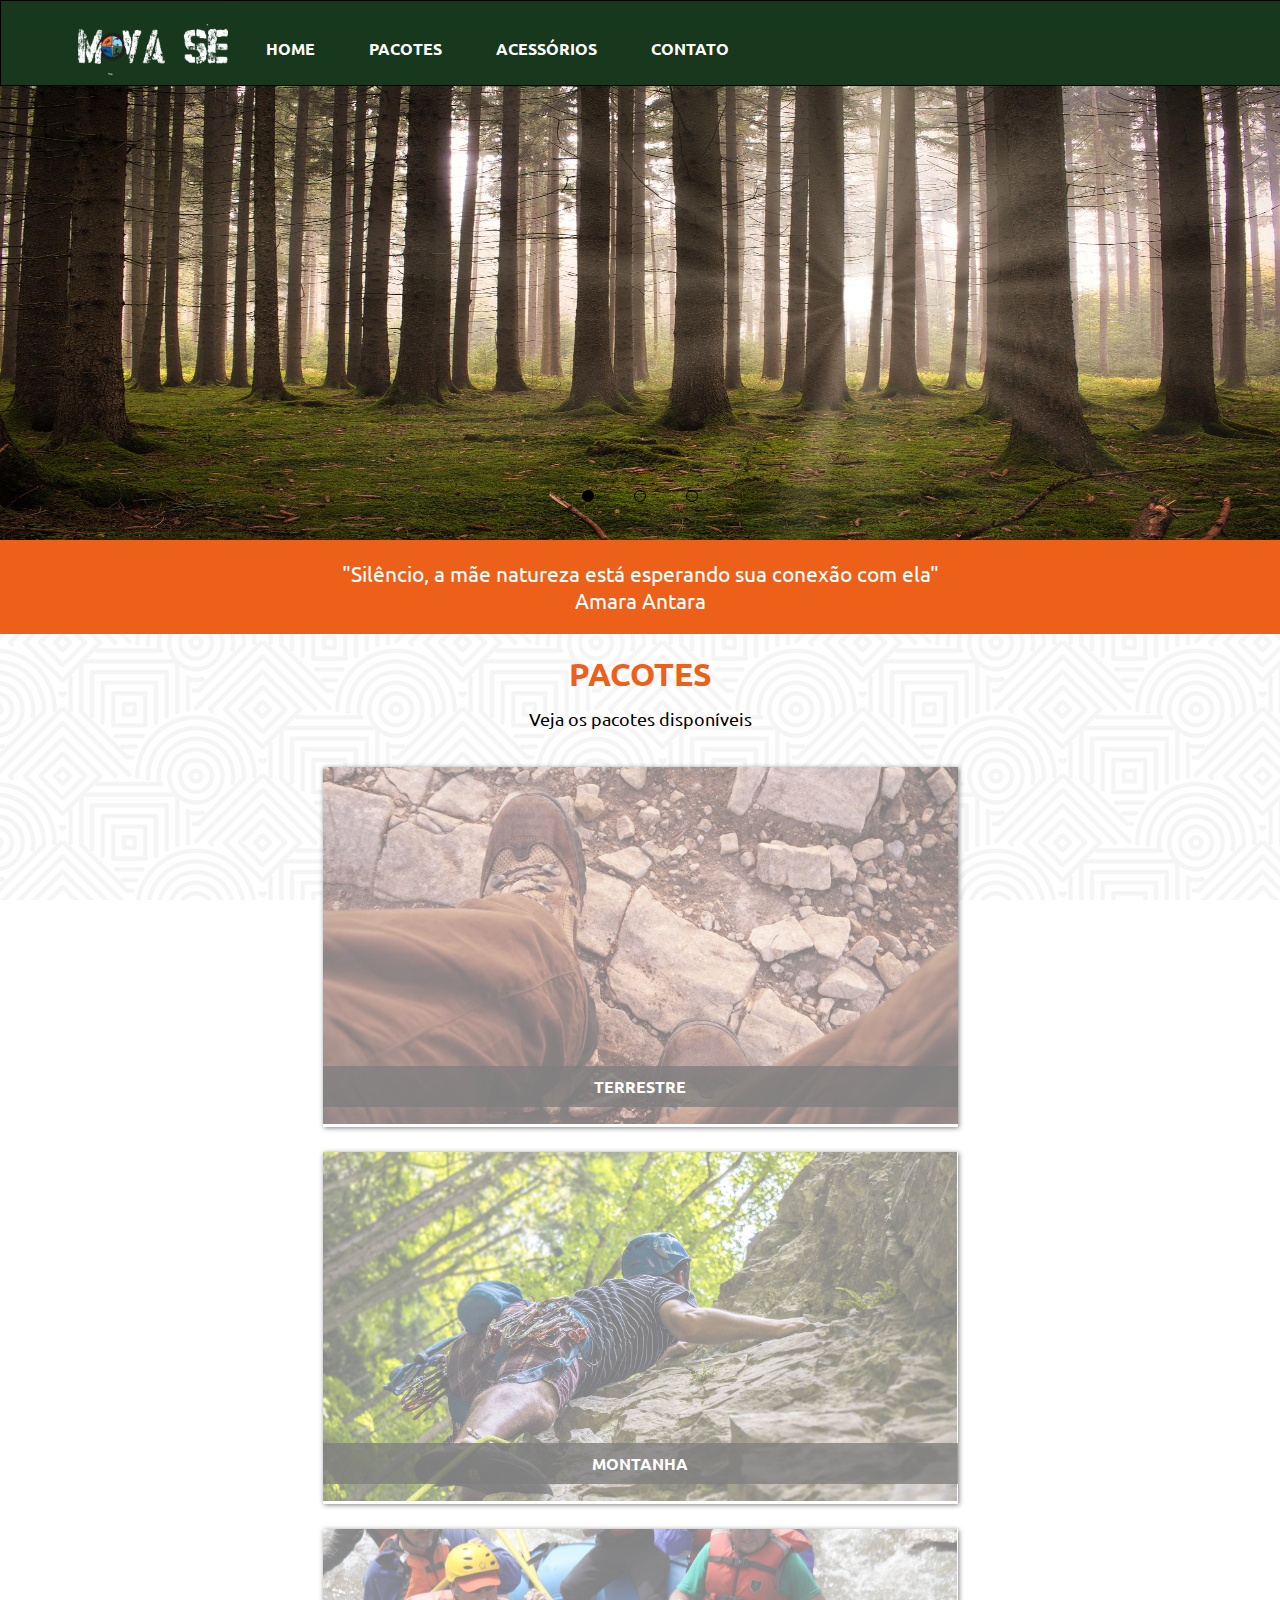
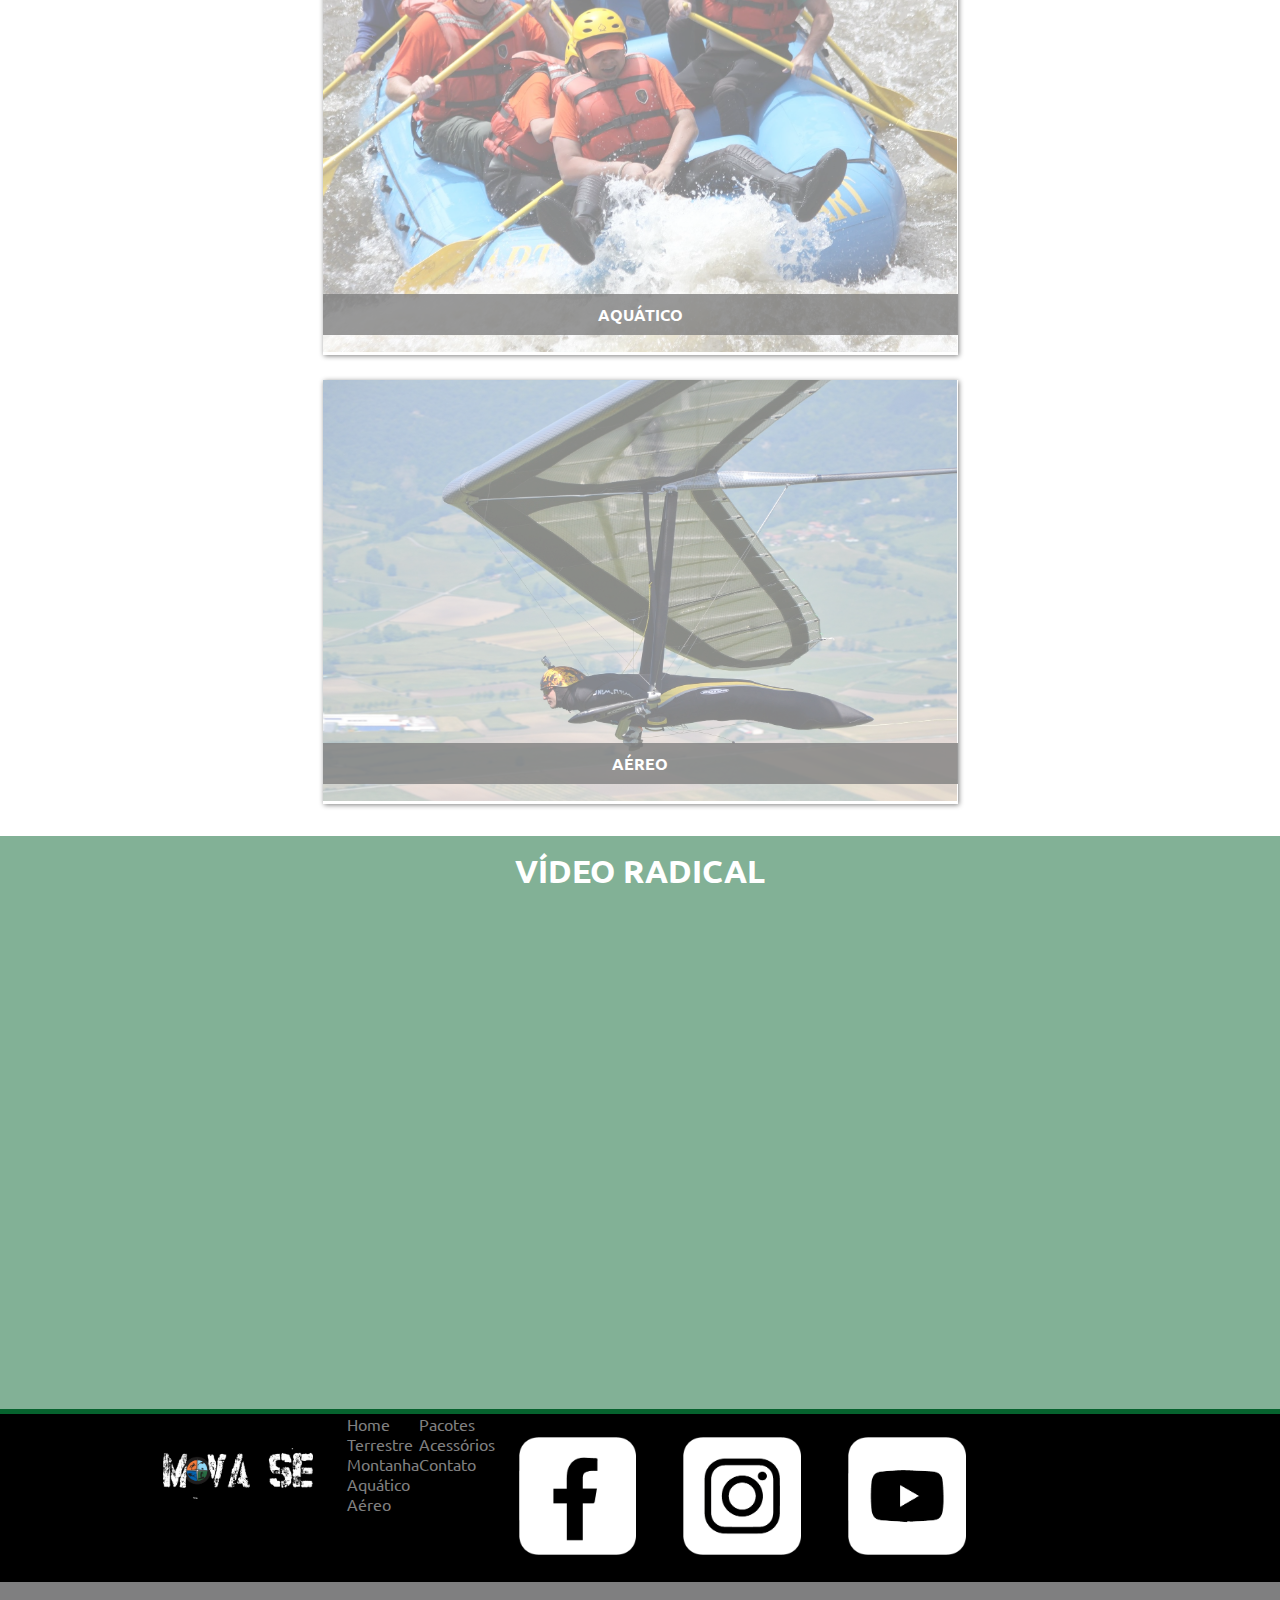
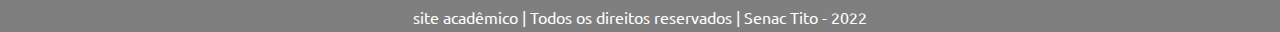
<file: site-movase/index.html>
<!DOCTYPE html>
<html lang="pt-br">

<head>
    <meta charset="UTF-8">
    <meta nome="viewport" content="width=device-width, initial-scale=1">
    <title>Mova-se</title>


    <link rel="icon" href="./imagem/icone_logo.png" sizes="64x64">

    <link rel="stylesheet" href="./css/estilos.css"> <!-- 1o CSS Reset -->
</head>

<body>
    <header class="topo">
        <h1>
            <a href="index.html"><img src="./imagem/logo.png"></a>
        </h1>
        <nav>
            <ul>
                <li><a href="index.html">Home</a></li>
                <li><a href="pacotes.html">Pacotes</a></li>
                <li><a href="acessorios.html">Acessórios</a></li>
                <li><a href="contato.html">Contato</a></li>
            </ul>
        </nav>
    </header>

    <div id="slider">
        <div id="slides">
            <input type="radio" name="radio-btn" id="radio1">
            <input type="radio" name="radio-btn" id="radio2">
            <input type="radio" name="radio-btn" id="radio3">
            <div class="slide first">
                <img src="imagem/arvores.jpg" alt="">
            </div>
            <div class="slide">
                <img src="./imagem/asa-delta.jpg" alt="">
            </div>
            <div class="slide">
                <img src="./imagem/caminho-bike.jpg" alt="">
            </div>
            <div id="navigation-auto">
                <div class="auto-btn1"></div>
                <div class="auto-btn2"></div>
                <div class="auto-btn3"></div>
            </div>
        </div>
    </div>
    </div>
    
        <!--<article id="destaque">
            <div class="text-destaque">
                <p>Explore trilhas e cachoeiras em lugares incríveis</p>
            </div>
        </article>-->

    <main id="conteudo">


        <aside id="frase">
            <p>"Silêncio, a mãe natureza está esperando
                sua conexão com ela"<br>Amara Antara</p>
        </aside>
        <article class="card">
            <h2 class="titulo">PACOTES</h2>
            <p>Veja os pacotes disponíveis</p>
            <div class="card-conteudo">
                <figure>
                    <a href="pacotes.html"><img src="imagem/capa-terrestre.jpg" alt=""></a>
                    <figcaption>Terrestre</figcaption>
                </figure>
                <figure>
                    <a href="pacotes.html"><img src="imagem/escalada.jpg" alt=""></a>
                    <figcaption>Montanha</figcaption>
                </figure>
                <figure>
                    <a href="pacotes.html"> <img src="imagem/rafting.jpg" alt=""></a>
                    <figcaption>Aquático</figcaption>
                </figure>
                <figure>
                    <a href="pacotes.html"><img src="imagem/asa-delta.jpg" alt=""></a>
                    <figcaption>Aéreo</figcaption>
                </figure>
            </div>
        </article>
        <div id="video">
            <h2 class="titulo" id="titulo-video">Vídeo Radical</h2>
            <iframe width="80%" height="450" src="https://www.youtube.com/embed/LPO5BZnzuIs?start=130"
                title="YouTube video player" frameborder="0"
                allow="accelerometer; autoplay; clipboard-write; encrypted-media; gyroscope; picture-in-picture"
                allowfullscreen></iframe>
        </div>
    </main>

<footer class="rodape">
    <div class="rodape-conteudo">
        <div id="logo-rodape"><a href="index.html"><img src="./imagem/logo.png" alt="logotipo"></a></div>
        <div class="menu-rodape">
            <ul>
                <li><a href="index.html"></a>Home</li>
                <li><a href="#"></a>Terrestre</li>
                <li><a href="#"></a>Montanha</li>
                <li><a href="#"></a>Aquático</li>
                <li><a href="#"></a>Aéreo</li>
            </ul>
        </div>
        <div class="menu-rodape">
            <ul>
                <li><a href="index.html"></a>Pacotes</li>
                <li><a href="acessorios.html"></a>Acessórios</li>
                <li><a href="contato.html"></a>Contato</li>
            </ul>
        </div>
        <div class="redes">
            <ul>
                <li><img src="imagem/facebook.png" alt="Logo facebook"></li>
                <li><img src="imagem/insta.png" alt="Logo Instagram"></li>
                <li><img src="imagem/youtube.png" alt="Logo Youtube"></li>
            </ul>
        </div>
    </div>
    <div class="assinatura">
        <p>site acadêmico | Todos os direitos reservados | Senac Tito - 2022</p>
    </div>
</footer>
<script src="./js/script.js"></script>
</body>
</html>
</file>
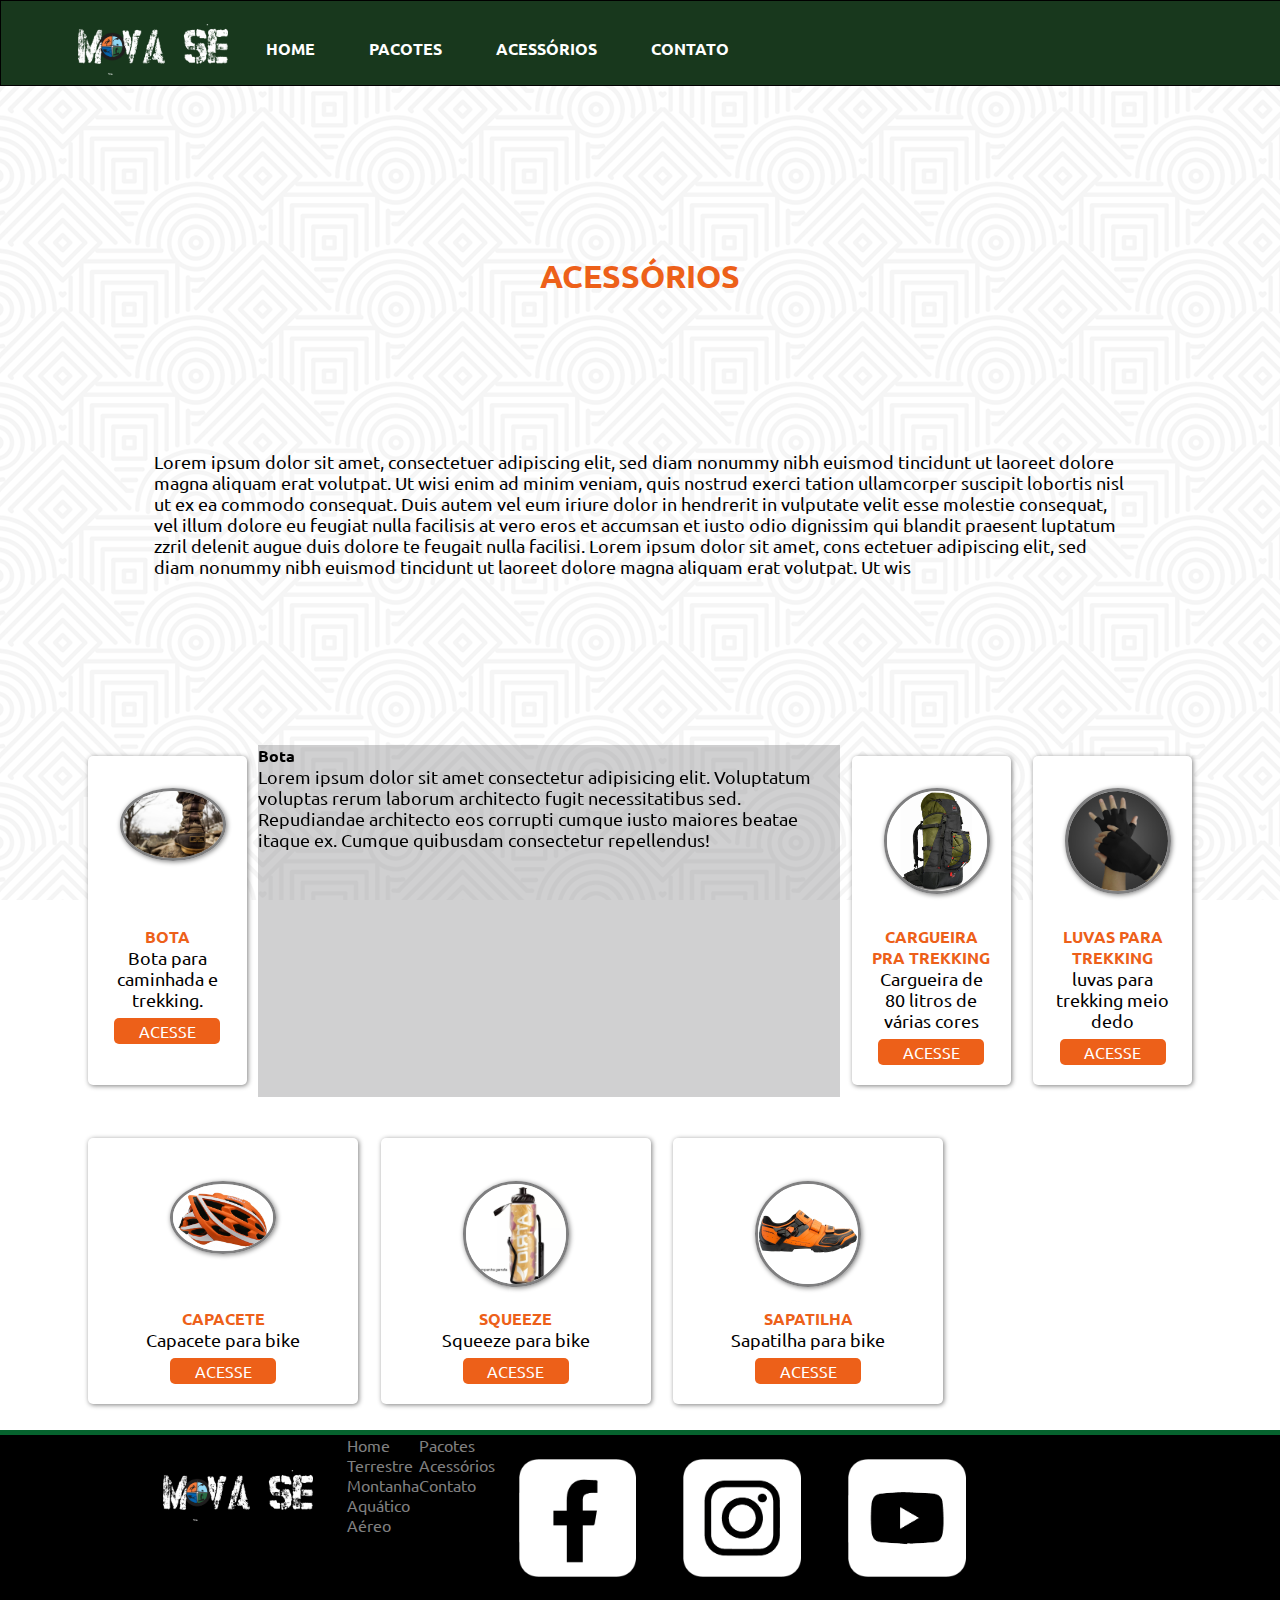
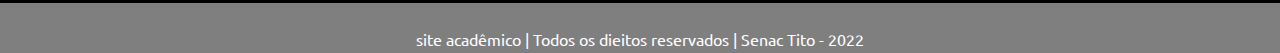
<file: site-movase/acessorios.html>
<!DOCTYPE html>
<html lang="pt-br">

<head>
    <meta charset="UTF-8">
    <meta nome="viewport" content="width=device-width, initial-scale=1">
    <link rel="stylesheet" href="./css/estilos.css">
    <title>Mova-se</title>
    <link rel="icon" href="./imagem/icone_logo.png" sizes="64x64">
    <script src="https://code.jquery.com/jquery-3.1.1.min.js"></script>
    <script src="https://maxcdn.bootstrapcdn.com/bootstrap/3.3.7/js/bootstrap.min.js"></script>

</head>

<body>
    <header class="topo">
        <h1>
            <a href="index.html"><img src="./imagem/logo.png"></a>
        </h1>
        <nav>
            <ul>
                <li><a href="index.html">Home</a></li>
                <li><a href="pacotes.html">Pacotes</a></li>
                <li><a href="acessorios.html">Acessórios</a></li>
                <li><a href="contato.html">Contato</a></li>
            </ul>
        </nav>
    </header>
    <main id="conteudo">
        <div class="conteudo-info">
            <h2 class="titulo">Acessórios</h2>
            <p>Lorem ipsum dolor sit amet, consectetuer adipiscing elit, sed diam nonummy nibh
                euismod tincidunt ut laoreet dolore magna aliquam erat volutpat. Ut wisi enim ad
                minim veniam, quis nostrud exerci tation ullamcorper suscipit lobortis nisl ut ex ea commodo consequat.
                Duis autem vel eum iriure dolor in hendrerit in
                vulputate velit esse molestie consequat, vel illum dolore eu feugiat nulla facilisis
                at vero eros et accumsan et iusto odio dignissim qui blandit praesent luptatum
                zzril delenit augue duis dolore te feugait nulla facilisi.
                Lorem ipsum dolor sit amet, cons ectetuer adipiscing elit, sed diam nonummy nibh
                euismod tincidunt ut laoreet dolore magna aliquam erat volutpat. Ut wis</p>
        </div>
        <div class="acessorios">
            <div class="produtos">
                <div class="img-produto">
                    <img src="imagem/bota.jpg" alt="bota">
                </div>
                <h4>BOTA</h4>
                <p>Bota para caminhada e trekking.</p>
                <div class="acesse" class="btn btn-primary" data-toggle="modal" data-target="#modal-mensagem">Acesse
                </div>
            </div>
            <div class="modalfade" id="modal-mensagem">
                <div class="modal-dialog">
                    <div class="modal-content">
                        <div class="modal-header">
                            <h4 class="modal-title">Bota</h4>
                        </div>
                        <div class="modal-body" id="mensagem">
                            <p>Lorem ipsum dolor sit amet consectetur adipisicing elit. Voluptatum voluptas rerum
                                laborum architecto fugit necessitatibus sed. Repudiandae architecto eos corrupti
                                cumque iusto maiores beatae itaque ex. Cumque quibusdam consectetur repellendus!</p>
                        </div>
                        <div class="modal-footer">
                        </div>
                    </div>
                </div>

            </div>

            <div class="produtos">
                <div class="img-produto">
                    <img src="imagem/mochila.jpg" alt="michila">
                </div>
                <h4>CARGUEIRA PRA TREKKING</h4>
                <p>Cargueira de 80 litros de várias cores</p>
                <div class="acesse">Acesse</div>
            </div>

            <div class="produtos">
                <div class="img-produto">
                    <img src="imagem/luvas.jpg" alt="luvas">
                </div>
                <h4>LUVAS PARA TREKKING</h4>
                <p>luvas para trekking meio dedo</p>
                <div class="acesse">Acesse</div>

            </div>
        </div>

        <div class="acessorios">
            <div class="produtos">
                <div class="img-produto">
                    <img src="imagem/capacete.jpg" alt="">
                </div>
                <h4>CAPACETE</h4>
                <p>Capacete para bike</p>
                <div class="acesse">Acesse</div>

            </div>

            <div class="produtos">
                <div class="img-produto">
                    <img src="imagem/squeeze.jpg" alt="">
                </div>
                <h4>SQUEEZE</h4>
                <p>Squeeze para bike</p>
                <div class="acesse">Acesse</div>

            </div>

            <div class="produtos">
                <div class="img-produto">
                    <img src="imagem/sapatilha-escalada.jpg" alt="">
                </div>
                <h4>SAPATILHA</h4>
                <p>Sapatilha para bike</p>
                <div class="acesse">Acesse</div>
            </div>
        </div>

    </main>

    <footer class="rodape">
        <div class="rodape-conteudo">
            <div id="logo-rodape"><a href="index.html"><img src="./imagem/logo.png" alt="logotipo"></a></div>
            <div class="menu-rodape">
                <ul>
                    <li><a href="index.html"></a>Home</li>
                    <li><a href="#"></a>Terrestre</li>
                    <li><a href="#"></a>Montanha</li>
                    <li><a href="#"></a>Aquático</li>
                    <li><a href="#"></a>Aéreo</li>
                </ul>
            </div>
            <div class="menu-rodape">
                <ul>
                    <li><a href="index.html"></a>Pacotes</li>
                    <li><a href="acessorios.html"></a>Acessórios</li>
                    <li><a href="contato.html"></a>Contato</li>
                </ul>
            </div>
            <div class="redes">
                <ul>
                    <li><img src="imagem/facebook.png" alt="Logo facebook"></li>
                    <li><img src="imagem/insta.png" alt="Logo Instagram"></li>
                    <li><img src="imagem/youtube.png" alt="Logo Youtube"></li>
                </ul>
            </div>
        </div>
        <div class="assinatura">
            <p>site acadêmico | Todos os dieitos reservados | Senac Tito - 2022</p>
        </div>

    </footer>
    <script src="./js/script.js"></script>
</body>

</html>
</file>
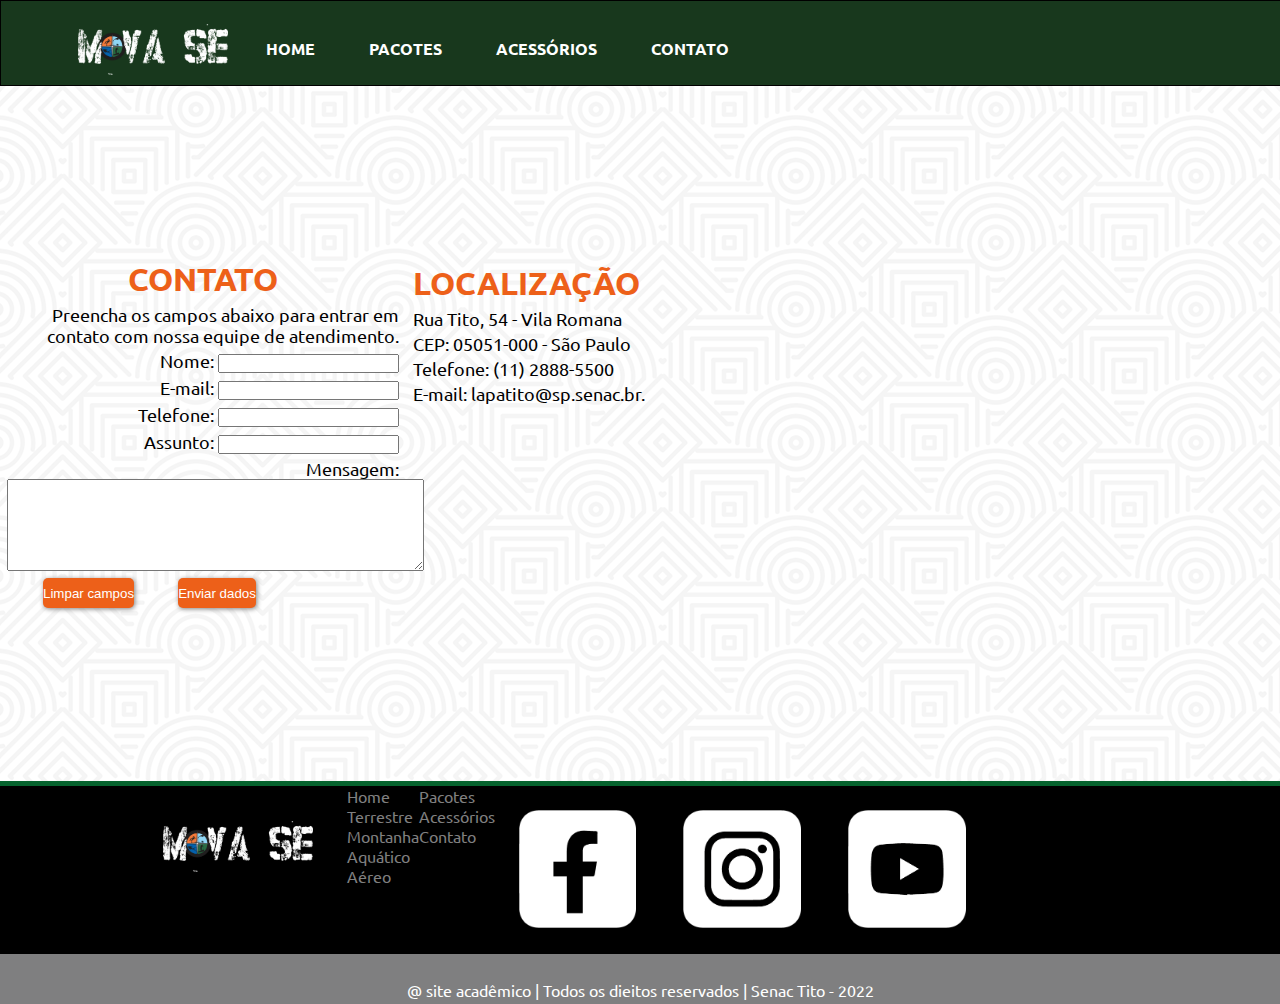
<file: site-movase/contato.html>
<!DOCTYPE html>
<html lang="pt-br">
<head>
    <meta charset="UTF-8">
    <meta nome="viewport" content="width=device-width, initial-scale=1">
    <link rel="stylesheet" href="./css/estilos.css">
    <title>Mova-se</title>
    <link rel="icon" href="./imagem/icone_logo.png" sizes="64x64">
</head>
<body>
    <header class="topo">
        <h1>
            <a href="index.html"><img src="./imagem/logo.png"></a>
        </h1>
        <nav>
            <ul>
                <li><a href="index.html">Home</a></li>
                <li><a href="pacotes.html">Pacotes</a></li>
                <li><a href="acessorios.html">Acessórios</a></li>
                <li><a href="contato.html">Contato</a></li>
            </ul>
        </nav>
    </header>
    <main id="conteudo">
        <div class="conteudo-info" id="conteudo-contato">
            <article class="cont-contato">
                <div class="formulario">
                    <h2 class="titulo">contato</h2>
                    <p>Preencha os campos abaixo para entrar em contato com nossa equipe de atendimento.</p>
                    <form action="envia-email.php" id="form-contato" method="POST">
                        <p>
                            <label for="nome">Nome:</label>
                            <input tabindex="5" required type="text" id="nome" name="nome">
                        </p>
                        <p>
                            <label for="email">E-mail:</label>
                            <input tabindex="6" required type="email" id="email" name="email">
                        </p>
                        <p>
                            <label for="telefone">Telefone:</label>
                            <input tabindex="7" type="tel" id="telefone" name="telefone">
                        </p>
                        <p>
                            <label for="assunto">Assunto:</label>
                            <input tabindex="8" required type="text" id="assunto" name="assunto">
                        </p>
                        <p>
                            <label for="mensagem">Mensagem:</label>
                            <textarea tabindex="9" name="mensagem" id="mensagem" cols="50" rows="6"></textarea>
                        </p>
                        <button tabindex="11" id="limpar" name="limpar" type="reset">Limpar campos</button>
                        <button tabindex="10" id="enviar" name="enviar">Enviar dados</button>
                    </form>
            
                </div>
            </article>
                <article class="cont-contato">
                <div class="localizacao">
                    <h2 class="titulo">LOCALIZAÇÃO</h2>
                    <p> Rua Tito, 54 - Vila Romana</p>
                    <p> CEP: 05051-000 - São Paulo</p>
                    <p>Telefone: (11) 2888-5500</p>
                    <p>E-mail: lapatito@sp.senac.br.</p>
                    <iframe
                        src="https://www.google.com/maps/embed?pb=!1m18!1m12!1m3!1d3658.1225686689518!2d-46.691815399999996!3d-23.528093600000002!2m3!1f0!2f0!3f0!3m2!1i1024!2i768!4f13.1!3m3!1m2!1s0x94cef8775663b04f%3A0x923835e9005f8309!2sSenac%20Lapa%20Tito!5e0!3m2!1spt-BR!2sbr!4v1659637822304!5m2!1spt-BR!2sbr"
                        width="400" height="350" style="border:0;" allowfullscreen="" loading="lazy"
                        referrerpolicy="no-referrer-when-downgrade"></iframe>
                </div>
            </article>
            </article>
        </div>
    </main>
</body>
<footer class="rodape">
    <div class="rodape-conteudo">
        <div id="logo-rodape"><a href="index.html"><img src="./imagem/logo.png" alt="logotipo"></a></div>
        <div class="menu-rodape">
            <ul>
                <li><a href="index.html"></a>Home</li>
                <li><a href="#"></a>Terrestre</li>
                <li><a href="#"></a>Montanha</li>
                <li><a href="#"></a>Aquático</li>
                <li><a href="#"></a>Aéreo</li>
            </ul>
        </div>
        <div class="menu-rodape">
            <ul>
                <li><a href="index.html"></a>Pacotes</li>
                <li><a href="acessorios.html"></a>Acessórios</li>
                <li><a href="contato.html"></a>Contato</li>
            </ul>
        </div>
        <div class="redes">
            <ul>
                <li><img src="imagem/facebook.png" alt="Logo facebook"></li>
                <li><img src="imagem/insta.png" alt="Logo Instagram"></li>
                <li><img src="imagem/youtube.png" alt="Logo Youtube"></li>
            </ul>
        </div>
    </div>
    <div class="assinatura">
        <p>@ site acadêmico | Todos os dieitos reservados | Senac Tito - 2022</p>
    </div>
</footer>

</html>
</file>
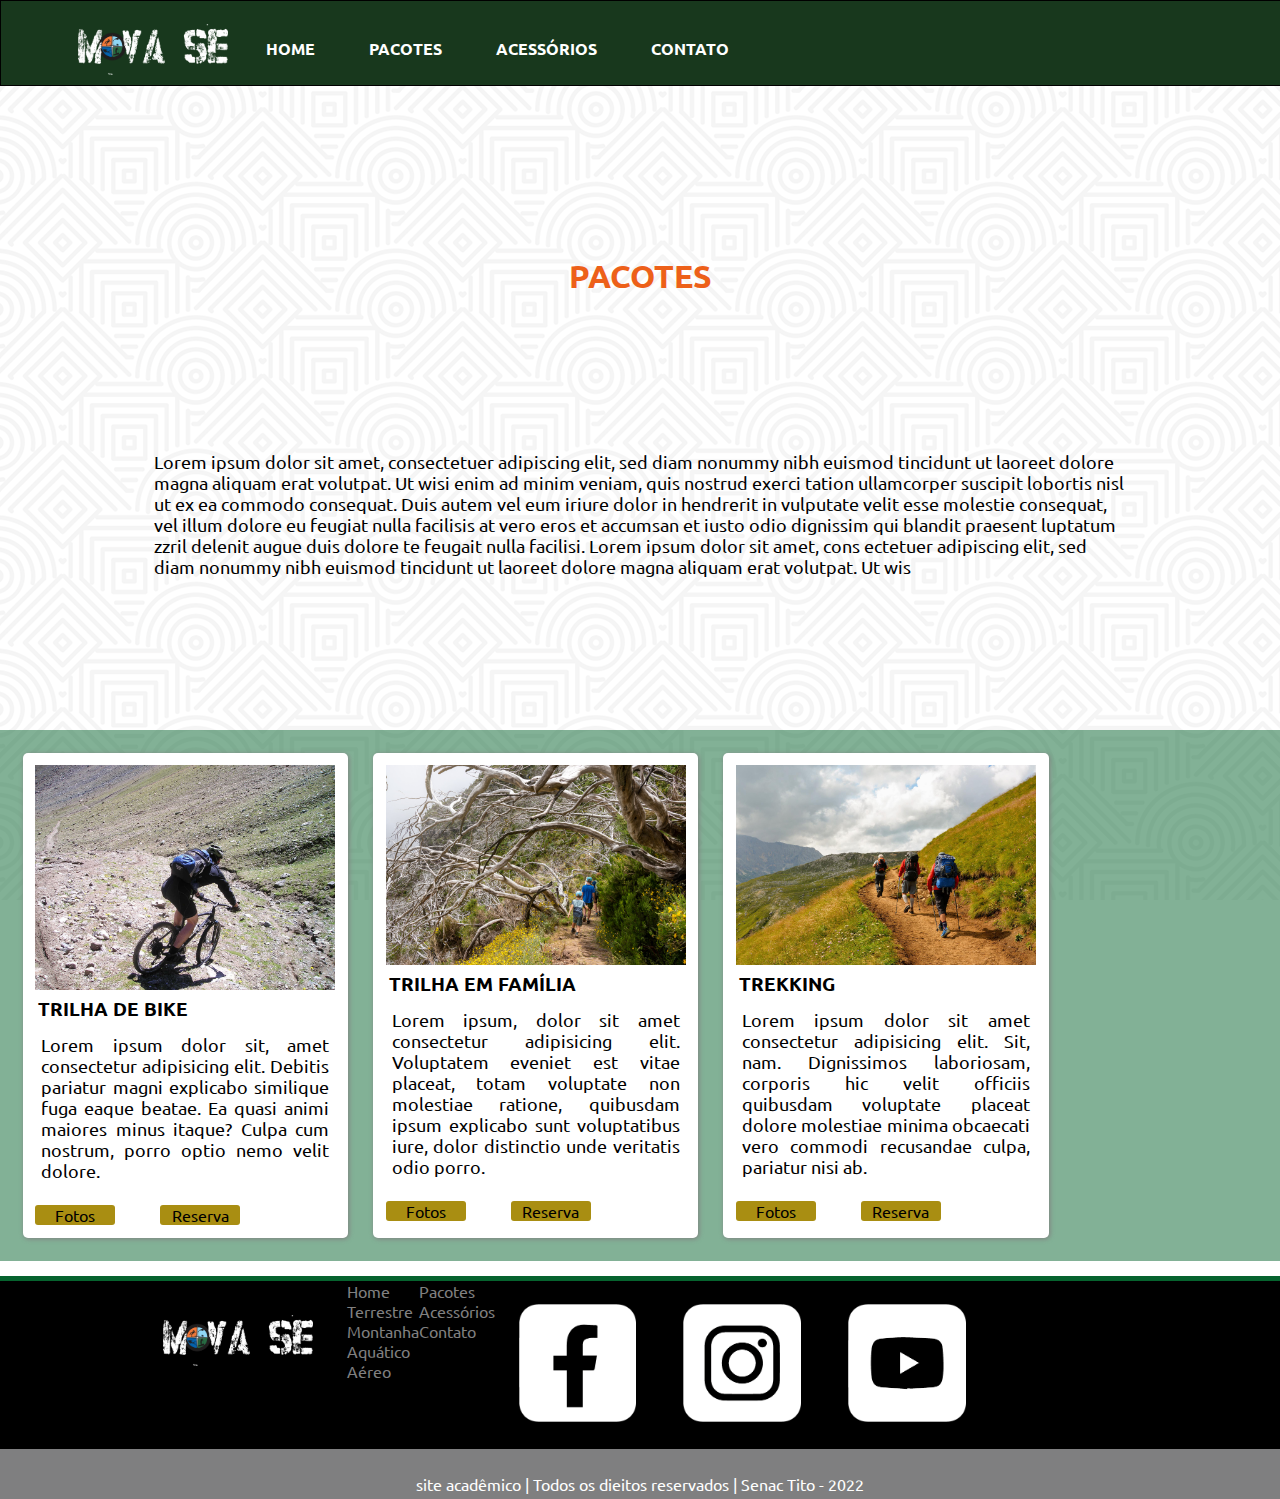
<file: site-movase/pacotes.html>
<!DOCTYPE html>
<html lang="pt-br">

<head>
    <meta charset="UTF-8">
    <meta nome="viewport" content="width=device-width, initial-scale=1">
    <link rel="stylesheet" href="./css/estilos.css">
    <title>Mova-se</title>
    <link rel="icon" href="./imagem/icone_logo.png" sizes="64x64">
</head>

<body>
    <header class="topo">
        <h1>
            <a href="index.html"><img src="./imagem/logo.png"></a>
        </h1>
        <nav>
            <ul>
                <li><a href="index.html">Home</a></li>
                <li><a href="pacotes.html">Pacotes</a></li>
                <li><a href="acessorios.html">Acessórios</a></li>
                <li><a href="contato.html">Contato</a></li>
            </ul>
        </nav>
    </header>
    <main id="conteudo">
        <div class="conteudo-info">
            <h2 class="titulo">Pacotes</h2>
            <p>Lorem ipsum dolor sit amet, consectetuer adipiscing elit, sed diam nonummy nibh
                euismod tincidunt ut laoreet dolore magna aliquam erat volutpat. Ut wisi enim ad
                minim veniam, quis nostrud exerci tation ullamcorper suscipit lobortis nisl ut ex ea commodo consequat.
                Duis autem vel eum iriure dolor in hendrerit in
                vulputate velit esse molestie consequat, vel illum dolore eu feugiat nulla facilisis
                at vero eros et accumsan et iusto odio dignissim qui blandit praesent luptatum
                zzril delenit augue duis dolore te feugait nulla facilisi.
                Lorem ipsum dolor sit amet, cons ectetuer adipiscing elit, sed diam nonummy nibh
                euismod tincidunt ut laoreet dolore magna aliquam erat volutpat. Ut wis</p>
        </div>

        <div class="card" id="card-pacote">
            <section class="card-pacote-info">
                <img src="imagem/mountain-bike.jpg" alt="">
                <h3>TRILHA DE BIKE</h3>
                <p>Lorem ipsum dolor sit, amet consectetur adipisicing elit. Debitis pariatur magni explicabo similique
                    fuga eaque beatae. Ea quasi animi maiores minus itaque? Culpa cum nostrum, porro optio nemo velit
                    dolore.</p>
                <div class="pac-flex">
                    <div class="pac-fotos"> <a href="#">Fotos</a></div>
                    <div class="pac-reserva"><a href="#">Reserva</a></div>
                </div>
            </section>

            <section class="card-pacote-info">
                <img src="imagem/trilha2.jpg" alt="">
                <h3>TRILHA EM FAMÍLIA</h3>
                <p>Lorem ipsum, dolor sit amet consectetur adipisicing elit. Voluptatem eveniet est vitae placeat, totam
                    voluptate non molestiae ratione, quibusdam ipsum explicabo sunt voluptatibus iure, dolor distinctio
                    unde veritatis odio porro.</p>
                <div class="pac-flex">
                    <div class="pac-fotos"> <a href="#">Fotos</a></div>
                    <div class="pac-reserva"><a href="#">Reserva</a></div>
                </div>
            </section>

            <section class="card-pacote-info">
                <img src="imagem/trilha.jpg" alt="">
                <h3>TREKKING</h3>
                <p>Lorem ipsum dolor sit amet consectetur adipisicing elit. Sit, nam. Dignissimos laboriosam, corporis
                    hic velit officiis quibusdam voluptate placeat dolore molestiae minima obcaecati vero commodi
                    recusandae culpa, pariatur nisi ab.</p>
                <div class="pac-flex">
                    <div class="pac-fotos"> <a href="#">Fotos</a></div>
                    <div class="pac-reserva"><a href="#">Reserva</a></div>
                </div>
            </section>
        </div>
    </main>
</body>
<footer class="rodape">
    <div class="rodape-conteudo">
        <div id="logo-rodape"><a href="index.html"><img src="./imagem/logo.png" alt="logotipo"></a></div>
        <div class="menu-rodape">
            <ul>
                <li><a href="index.html"></a>Home</li>
                <li><a href="#"></a>Terrestre</li>
                <li><a href="#"></a>Montanha</li>
                <li><a href="#"></a>Aquático</li>
                <li><a href="#"></a>Aéreo</li>
            </ul>
        </div>
        <div class="menu-rodape">
            <ul>
                <li><a href="index.html"></a>Pacotes</li>
                <li><a href="acessorios.html"></a>Acessórios</li>
                <li><a href="contato.html"></a>Contato</li>
            </ul>
        </div>
        <div class="redes">
            <ul>
                <li><img src="imagem/facebook.png" alt="Logo facebook"></li>
                <li><img src="imagem/insta.png" alt="Logo Instagram"></li>
                <li><img src="imagem/youtube.png" alt="Logo Youtube"></li>
            </ul>
        </div>
    </div>
    <div class="assinatura">
        <p>site acadêmico | Todos os dieitos reservados | Senac Tito - 2022</p>
    </div>
</footer>

</html>
</file>
<file: site-movase/css/estilos.css>
@import url('https://fonts.googleapis.com/css2?family=Ubuntu:wght@300&display=swap');

* {
    margin: 0;
    padding: 0;
}

body {
    font-family: 'Ubuntu', sans-serif;
    background-image: url(../imagem/hypnotize.png);
    background-attachment: fixed;
}

a {
    text-decoration: none;
}

img {
    max-width: 100%;
}

.topo {
    background-color: #18381d;
    border: 1px solid black;
    display: flex;
    padding-left: 6%;
    padding-top: 1%;
    position: fixed;
    width: 100%;
    z-index: 1000;
}


h1 img {
    margin-top: 10px;
    width: 150px;
}

h1 a {
    border: none;
    display: block;
    text-align: center;
}

nav {
    min-height: 40px;
    text-transform: uppercase;
    font-weight: bold;
    line-height: 40px;
    padding-left: 1%;
}

nav ul {
    margin: 0;
    padding: 0;
    list-style: none;
}

nav li {
    padding: 3% 0px;
    display: inline-block;
}

nav a:link,
nav a:visited {
    text-decoration: none;
    color: white;
    transition: background-color 1s;
    min-height: inherit;
    padding: 14px 25px;
    align-items: center;
    justify-content: center;
}

nav a:hover,
nav a:focus {
    background-color: #A98E12;
    color: #000;
    transition: background-color 1s;
    border-radius: 5%;
}

#conteudo {
    max-width: 100%;
    margin: auto;

}

#conteudo p {
    font-size: 1.1em;
}

.titulo {
    font-size: 2em;
    color: #ED6019;
    text-align: center;
    text-transform: uppercase;
}

/*#destaque {
    max-height: 500px;
    height: 100%;
}*/

/*#destaque img {
    border-bottom: 5px dotted #ED6019;
}*/

.text-destaque h2 {
    font-size: 2em !important;
    margin-top: 5px;
    padding: 5px 0px 3px 50px;
}

.text-destaque p {
    margin-top: 5px;
    font-size: 1.1em;
    padding: 0px 0px 5px 50px;
}

/*.text-destaque {
    position: relative;
    background-color: rgba(255, 255, 255, 0);
    bottom: 100px;
    width: 100%;
    color: white;
}*/

#frase {
    color: white;
    background-color: #ED6019;
    text-align: center;

}

#frase p {
    font-size: 1.3em;
    padding: 20px;
    margin-top: 0;
}

.card {
    margin: 15px 0;
    padding: 5px;
}

.card p {
    text-align: center;
    padding: 1% 0 2% 0;
}

.card-conteudo figure {
    margin: 1%;
    position: relative;
    box-shadow: gray 1px 1px 5px;
    width: 50%;
}

.card-conteudo figcaption {
    position: absolute;
    left: 0;
    bottom: 20px;
    width: 100%;
    background-color: rgba(127, 127, 128, 0.8);
    color: white;
    padding: 10px 0px;
    text-align: center;
    font-weight: bold;
    text-transform: uppercase;
}

.card-conteudo a img {
    transition: 1s;
    filter: opacity(0.5);
}


.card-conteudo a:hover img,
.card-conteudo a:focus img {
    filter: opacity(1);
}

.card-conteudo {
    display: flex;
    justify-content: center;
    align-items: center;
    flex-wrap: wrap;
    width: 100%;

}

#titulo-video {
    color: white;
    padding: 15px;
}

#video {
    width: 100%;
    background-color: rgb(6, 99, 46, 0.5);
    text-align: center;
}

iframe {
    margin: auto;
    max-width: 80%;
    display: block;
    padding: 2% 0%;
}

.conteudo-info {
    padding-top: 20%;
}

.conteudo-info p {
    margin: 12%;
}

#card-pacote {
    background-color: rgb(6, 99, 46, 0.5);
    display: flex;
    padding: 10px;
    text-align: center;
}

.card-pacote-info {
    background-color: white;
    border-radius: 5px;
    padding: 1%;
    box-shadow: gray 1px 1px 5px;
    margin: 1%;
    max-width: 300px;
}

.card-pacote-info h3 {
    text-align: left;
    padding: 1%;
}

.card-pacote-info p {
    text-align: justify;
    padding: 3% 2%;
}

.pac-fotos,
.pac-reserva {
    background-color: #A98E12;
    color: #000;
    width: 80px;
    border-radius: 3px;
    text-align: center;
}

.pac-flex {
    display: flex;
    margin-top: 15px;
}

.pac-fotos a:hover,
.pac-reserva a:hover {
    background-color: #ECDA87;
    color: white;
    transition: backgroud-color 1s;
    border-radius: 5%;
}

.pac-fotos a:link,
.pac-reserva a:link,
.pac-fotos a:visited,
.pac-reserva a:visited {
    color: #000;
    transition: background-color 1s;
    min-height: inherit;
    padding: 1px 8px;
}

.pac-reserva {
    margin-left: 45px;
}

.acessorios {
    display: flex;
    margin: auto;
    width: 88%;
    padding: 15px;
}

.produtos img {
    max-width: 100px;
    border: solid #7f7f80 3px;
    border-radius: 100%;
    box-shadow: gray 1px 1px 5px;
    margin: 10%;
}

.produtos {
    box-shadow: gray 1px 1px 5px;
    text-align: center;
    padding: 20px;
    width: 230px;
    background-color: white;
    margin: 1%;
    border-radius: 5px;
}

.produtos h4 {
    color: #ED6019;
    text-transform: uppercase;
}

.img-produto {
    height: 150px;
}

.acesse {
    text-transform: uppercase;
    background-color: #ED6019;
    width: 100px;
    height: 20px;
    padding: 3px;
    margin: 8px auto 0;
    border-radius: 5px;
    color: white;
    cursor: pointer;
}

#conteudo-contato {
    display: flex;
}

.cont-contato {
    width: 400px;
    margin: 3px;
}

.fomulario h2,
.formulario p,
.form {
    text-align: right;
    margin: 1%;
}

.localizacao h2,
.localizacao p,
.localizacao iframe {
    text-align: left;
    margin: 1%;
}

button {
    border: none;
    background-color: #ED6019;
    height: 30px;
    margin-left: 40px;
    color: white;
    cursor: pointer;
    border-radius: 5px;
    box-shadow: gray 1px 1px 5px;
}

button:hover {
    background-color: #A98E12;
}

.rodape {
    border-top: solid #06632e 5px;
    background-color: black;
    color: gray;
}

.rodape-conteudo {
    display: flex;
    margin-left: 10%;
}

.rodape-conteudo ul {
    list-style: none;
}

#logo-rodape {
    max-width: 150px;
    margin: 3%;
}

.menu-rodape {
    text-decoration: none;
    color: gray;
}

.menu-rodape a:hover {
    color: white
}

.redes img {
    min-width: 30px;
}

.redes ul {
    display: flex;
    text-align: center;
}

.redes li {
    width: 15%;
    padding: 3%;
}

.assinatura {
    color: white;
    background-color: #7f7f80;
    text-align: center;
    height: 50px;
}

.assinatura p {
    padding-top: 2%;
}

/*Design responsivo*/

/*3° parte: Midia Queries, regras com ajustes para a visualização do site em tamanhos de telas maiores(breakpoints)*/

/*telas a partir de 720px*/

/*@media screen and (min-width: 720px) {
    .topo {
        padding-left: 8%;
        width: 100%;
        top: 0;
        height: 70px;
        z-index: 1000;
    }

    .topo div {
        justify-content: center;
        align-items: center;
    }

    #destaque {
        max-height: 280px;
    }

    .card-conteudo {
        flex-direction: column;
    }

    .card-conteudo figure {
        height: 16vh;
        width: 200px;
    }

    .card-conteudo figcaption {
        bottom: 4px;
    }
}

@media screen and (min-width: 750px) {

    #frase {
        margin-top: 5%;
    }

    .conteudo-info {
        padding-top: 15%;
    }

    .conteudo-info p {
        margin: 6%;
    }
}

@media screen and (min-width: 850px) {

    nav {
        padding-left: 16%;
    }

    #frase {
        margin-top: 7%;
    }

    .card-conteudo {
        flex-direction: row;
    }

    .card,
    iframe,
    .conteudo-info {
        max-width: 850px;
        margin: auto;
    }

    .pac-reserva {
        margin-left: 36%;
    }

    .rodape-conteudo {
        margin-left: 20%;
    }

    .assinatura p {
        padding-top: 1%;
    }
}

@media screen and (min-width: 920px) {

    nav {
        padding-left: 18%;
    }

    #frase {
        margin-top: 14%;
    }
}

@media screen and (min-width: 1160px) {

    #frase {
        margin-top: 25%;
    }

    nav {
        padding-left: 32%;
    }
}

@media screen and (min-width: 1500px) {
    #frase {
        margin-top: 15%;
    }

    nav {
        padding-left: 45%;
    }

    .conteudo-info {
        padding-top: 10%;
    }

    .card-conteudo figcaption {
        bottom: 4px;
    }
}*/

#slider {
    margin: 0 auto;
    width: 100%;
    height: 100%;
    overflow: hidden;
}

#slides {
    width: 400%;
    height: 500px;
    display: flex;
    margin-top: 40px
}

#slides input {
    display: none;
}

.slide {
    width: 25%;
    position: relative;
    transition: 2s;
}

.slide img {
    width: 100%;
    height: 100%;
}

.manual-btn {
    border: 2px solid black;
    padding: 5px;
    border-radius: 100%;
    cursor: pointer;
    transition: 1s;
}

.manual-btn:not(:last-child) {
    margin-right: 40px;
}

.manual-btn:hover {
    background-color: black;
}

#radio1:checked~.first {
    margin-left: 0;
}

#radio2:checked~.first {
    margin-left: -25%;
}

#radio3:checked~.first {
    margin-left: -50%;
}

#navigation-auto div {
    border: 1px solid black;
    padding: 5px;
    border-radius: 100%;
    cursor: pointer;
    transition: 1s;
}

#navigation-auto {
    position: absolute;
    width: 100%;
    margin-top: 450px;
    display: flex;
    justify-content: center;
}

#navigation-auto div:not(:last-child) {
    margin-right: 40px;
}

#radio1:checked~#navigation-auto .auto-btn1 {
    background-color: black;
}

#radio2:checked~#navigation-auto .auto-btn2 {
    background-color: black;
}

#radio3:checked~#navigation-auto .auto-btn3 {
    background-color: black;
}

.modalfade {
    background-color: #7f7f805d;
    width: 100%;
    z-index: 99999;
}
</file>
